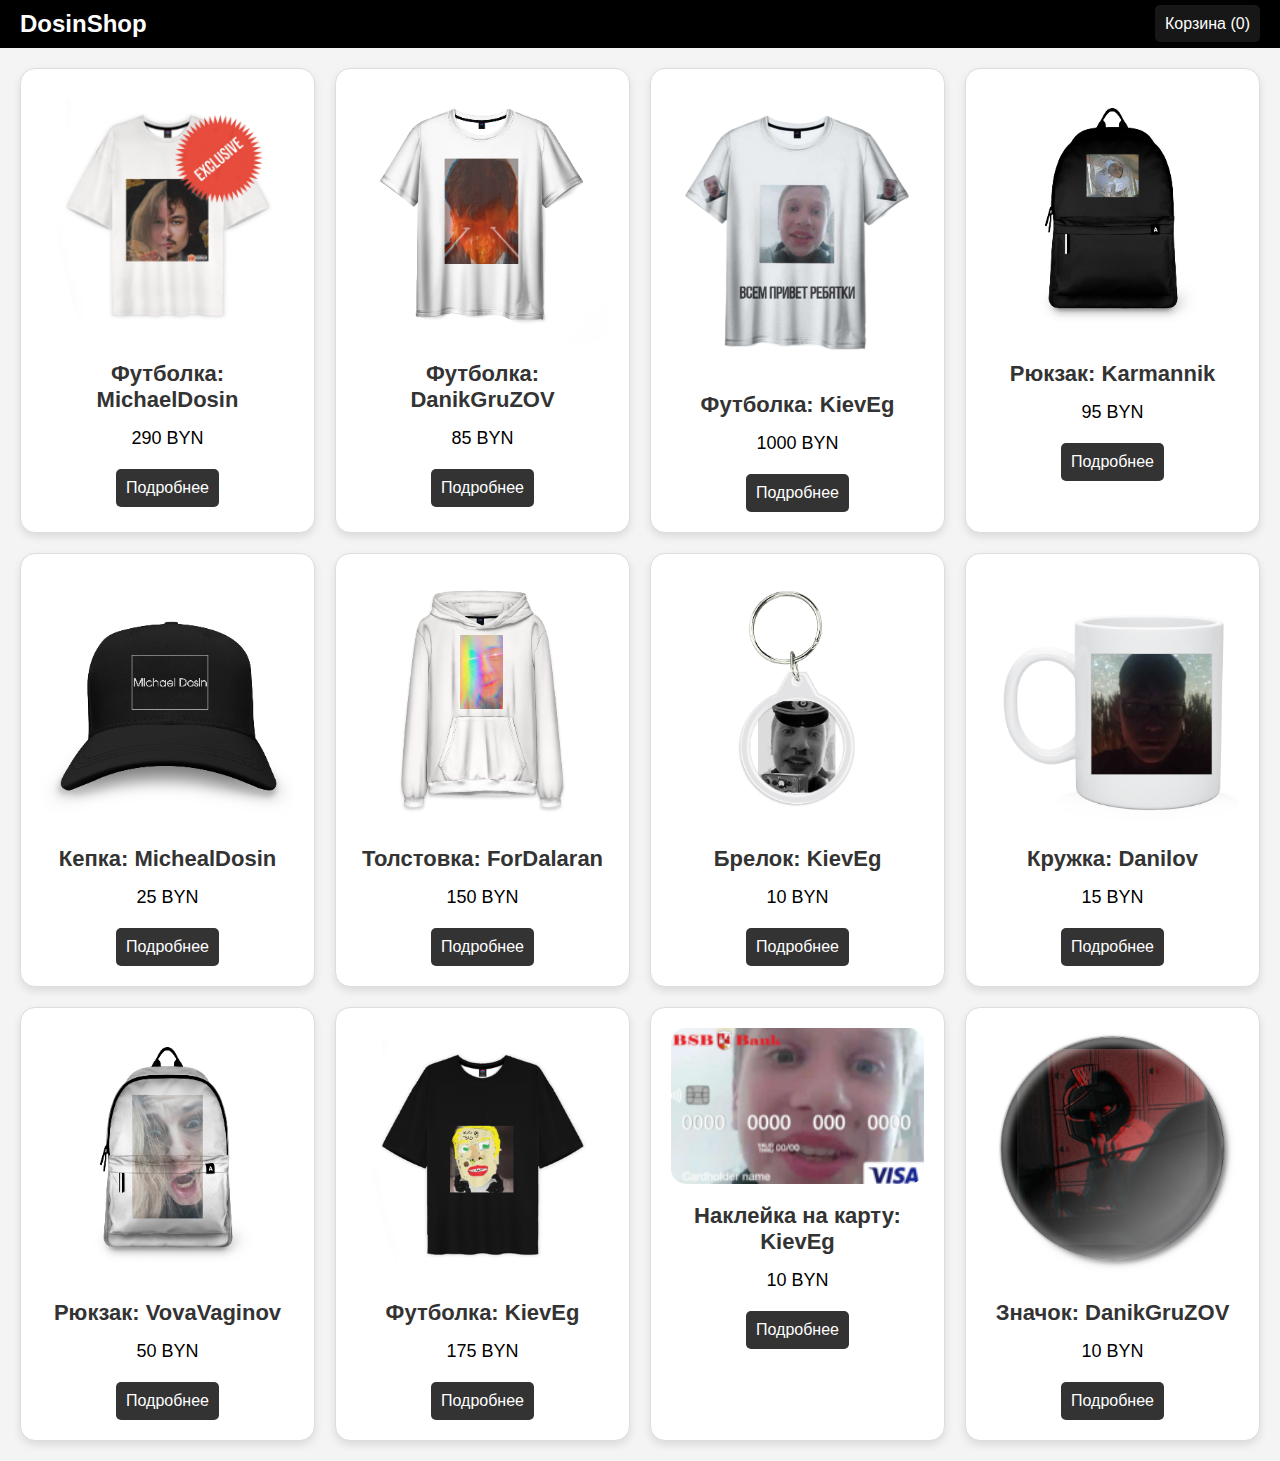
<file: index.html>
<!DOCTYPE html>
<html lang="ru">
<head>
    <meta charset="UTF-8">
    <meta name="viewport" content="width=device-width, initial-scale=1.0">
    <title>DosinShop</title>
    <link rel="stylesheet" href="style.css">
    <link rel="icon" href="images/logo_kieveg.png" type="image/png">
</head>
<body>
    <header>
        <h1>DosinShop</h1>
        <div class="cart">
            <a href="cart.html" id="cartButton">Корзина (0)</a>
        </div>
    </header>

    <section class="products">
        <div class="product-card">
            <img src="images/tshirt_dosin_morgen_ex.png" alt="Футболка: MichaelDosin" class="product-image" data-id="1">
            <h2>Футболка: MichaelDosin</h2>
            <p class="price">290 BYN</p>
            <a href="product.html?id=1" class="view-details">Подробнее</a>
        </div>
        <div class="product-card">
            <img src="images/tshirt_danik_gruzov.png" alt="Футболка: DanikGruZOB" class="product-image" data-id="4">
            <h2>Футболка: DanikGruZOV</h2>
            <p class="price">85 BYN</p>
            <a href="product.html?id=4" class="view-details">Подробнее</a>
        </div>
        <div class="product-card">
            <img src="images/tshirt_kieveg.png" alt="Футболка: KievEg" class="product-image" data-id="5">
            <h2>Футболка: KievEg</h2>
            <p class="price">1000 BYN</p>
            <a href="product.html?id=5" class="view-details">Подробнее</a>
        </div>
        <div class="product-card">
            <img src="images/danik_karmannik_bag.png" alt="Рюкзак: Karmannik" class="product-image" data-id="6">
            <h2>Рюкзак: Karmannik</h2>
            <p class="price">95 BYN</p>
            <a href="product.html?id=6" class="view-details">Подробнее</a>
        </div>
        <div class="product-card">
            <img src="images/cap_dosin.png" alt="Кепка: MichaelDosin" class="product-image" data-id="2">
            <h2>Кепка: MichealDosin</h2>
            <p class="price">25 BYN</p>
            <a href="product.html?id=2" class="view-details">Подробнее</a>
        </div>
        <div class="product-card">
            <img src="images/hoodie_fordalaran.png" alt="Толстовка: ForDalaran" class="product-image" data-id="3">
            <h2>Толстовка: ForDalaran</h2>
            <p class="price">150 BYN</p>
            <a href="product.html?id=3" class="view-details">Подробнее</a>
        </div>
        <div class="product-card">
            <img src="images/kieveg_keychain.png" alt="Брелок: KievEg" class="product-image" data-id="8">
            <h2>Брелок: KievEg</h2>
            <p class="price">10 BYN</p>
            <a href="product.html?id=8" class="view-details">Подробнее</a>
        </div>
        <div class="product-card">
            <img src="images/mug_danilov.png" alt="Кружка: Danilov" class="product-image" data-id="7">
            <h2>Кружка: Danilov</h2>
            <p class="price">15 BYN</p>
            <a href="product.html?id=7" class="view-details">Подробнее</a>
        </div>
        <div class="product-card">
            <img src="images/vova_vaginov_bag.png" alt="Рюкзак: VovaVaginov" class="product-image" data-id="9">
            <h2>Рюкзак: VovaVaginov</h2>
            <p class="price">50 BYN</p>
            <a href="product.html?id=9" class="view-details">Подробнее</a>
        </div>
        <div class="product-card">
            <img src="images/tshirt_kieveg_cartoon.png" alt="Футболка: KievEg" class="product-image" data-id="10">
            <h2>Футболка: KievEg</h2>
            <p class="price">175 BYN</p>
            <a href="product.html?id=10" class="view-details">Подробнее</a>
        </div>
        <div class="product-card">
            <img src="images/kieveg_card.png" alt="Наклейка на карту: KievEg" class="product-image" data-id="11">
            <h2>Наклейка на карту: KievEg</h2>
            <p class="price">10 BYN</p>
            <a href="product.html?id=11" class="view-details">Подробнее</a>
        </div>
        <div class="product-card">
            <img src="images/icon_danik_gruzov.png" alt="Значок: DanikGruZOV" class="product-image" data-id="12">
            <h2>Значок: DanikGruZOV</h2>
            <p class="price">10 BYN</p>
            <a href="product.html?id=12" class="view-details">Подробнее</a>
        </div>
    </section>

    <script src="script.js"></script>
</body>
</html>
</file>
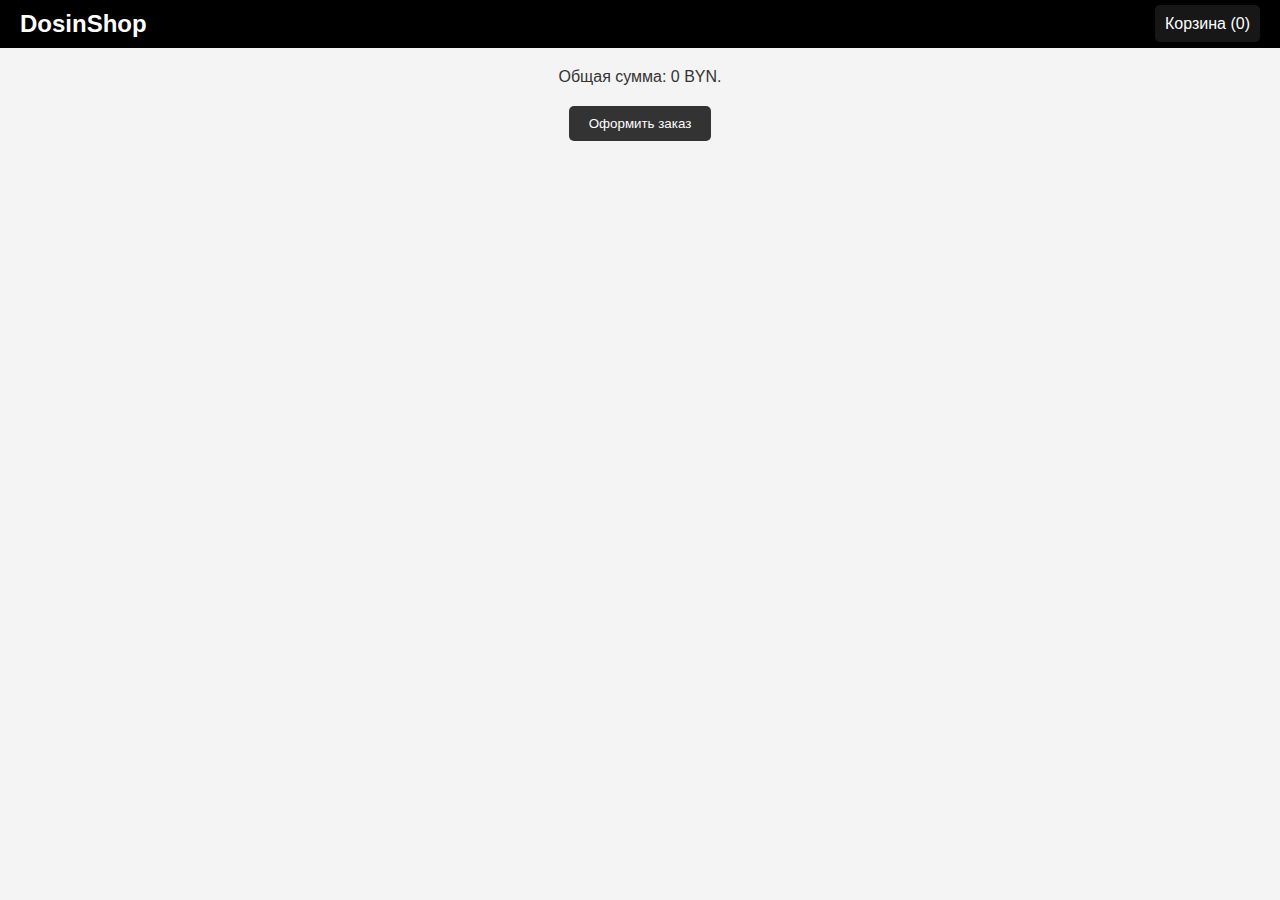
<file: cart.html>
<!DOCTYPE html>
<html lang="ru">
<head>
    <meta charset="UTF-8">
    <meta name="viewport" content="width=device-width, initial-scale=1.0">
    <title>DosinShop</title>
    <link rel="stylesheet" href="style.css">
    <link rel="icon" href="images/logo_kieveg.png" type="image/png">
</head>
<body>
    <header>
        <h1>DosinShop</h1>
        <div class="cart">
            <a href="index.html" id="cartButton">Назад в магазин</a>
        </div>
    </header>

    <section id="cartItems">
    </section>

    <div id="cartSummary">
        <p>Общая сумма: <span id="totalPrice">0</span> BYN.</p>
        <button id="checkoutButton">Оформить заказ</button>
    </div>

    <script src="script.js"></script>
</body>
</html>
</file>
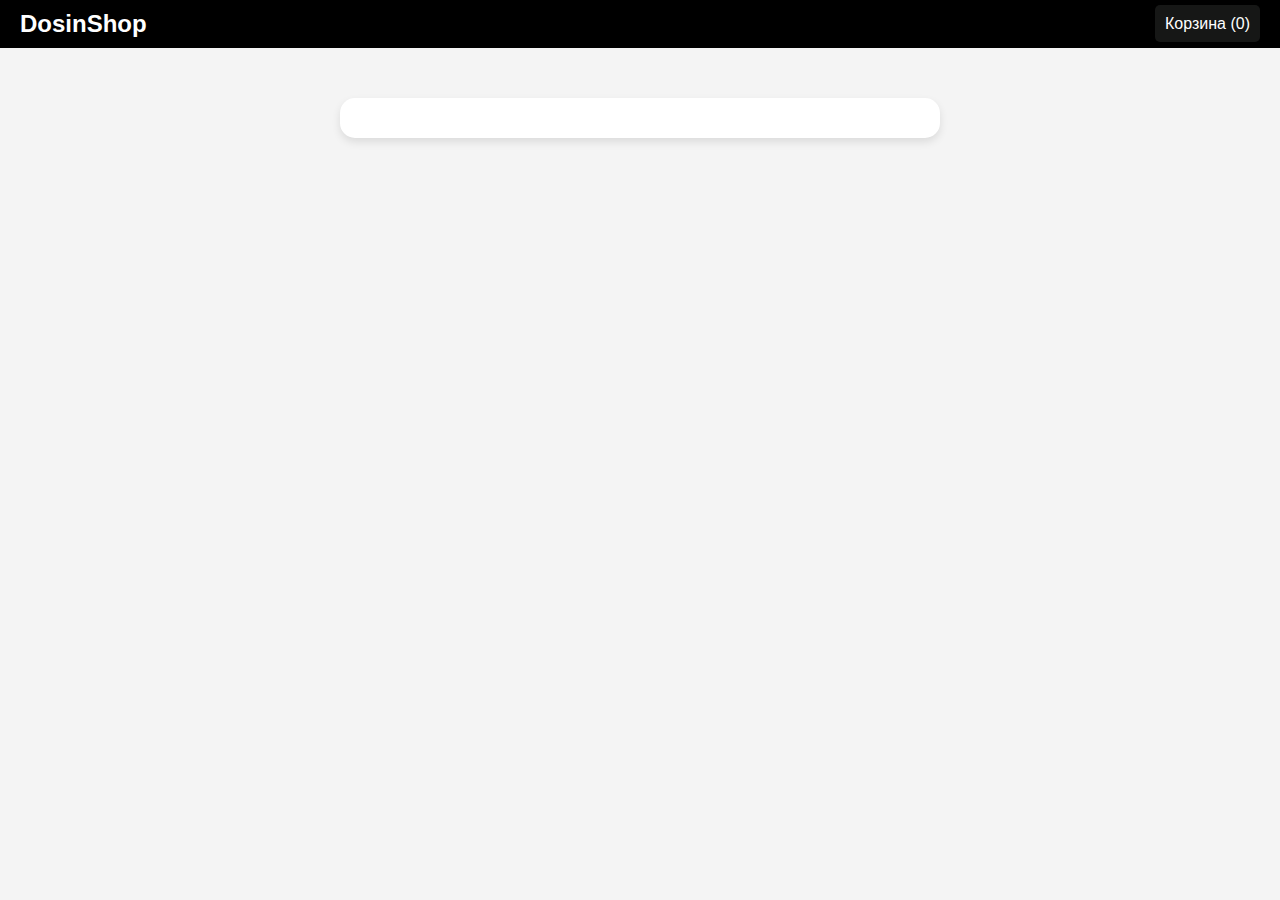
<file: product.html>
<!DOCTYPE html>
<html lang="ru">
<head>
    <meta charset="UTF-8">
    <meta name="viewport" content="width=device-width, initial-scale=1.0">
    <title>DosinShop</title>
    <link rel="stylesheet" href="style.css">
    <link rel="icon" href="images/logo_kieveg.png" type="image/png">
</head>
<body>
    <header>
        <h1>DosinShop</h1>
        <div class="cart">
            <a href="cart.html" id="cartButton">Корзина (0)</a>
        </div>
    </header>

    <section id="productDetails">
    </section>

    <script src="script.js"></script>
</body>
</html>
</file>
<file: style.css>
* {
    margin: 0;
    padding: 0;
    box-sizing: border-box;
}

body {
    font-family: Arial, sans-serif;
    background-color: #f4f4f4;
    color: #333;
    margin: 0;
}

header {
    display: flex;
    justify-content: space-between;
    align-items: center;
    background-color: black;
    color: #fff;
    padding: 10px 20px;
}

h1 {
    font-size: 24px;
}

.cart a {
    background-color: #161716;
    color: white;
    padding: 10px;
    text-decoration: none;
    border-radius: 5px;
}

.cart a:hover {
    background-color: #252626;
}

.products {
    display: grid;
    grid-template-columns: repeat(auto-fill, minmax(250px, 1fr));
    gap: 20px;
    margin: 20px;
}

.product-card {
    background-color: white;
    padding: 20px;
    text-align: center;
    border: 1px solid #ddd;
    border-radius: 15px;
    box-shadow: 0 4px 8px rgba(0, 0, 0, 0.1);
    transition: all 0.3s ease;
}

.product-card:hover {
    transform: scale(1.05);
}

.product-card img {
    width: 100%;
    height: auto;
    border-radius: 15px;
    transition: transform 0.3s ease;
}

.product-card img:hover {
    transform: scale(1.1);
}

.product-card h2 {
    font-size: 22px;
    margin: 15px 0;
    color: #333;
}

.product-card .price {
    font-size: 18px;
    color: black;
    margin-bottom: 20px;
}

.product-card .view-details {
    display: inline-block;
    background-color: #333;
    color: white;
    padding: 10px;
    text-decoration: none;
    border-radius: 5px;
}

.product-card .view-details:hover {
    background-color: #444;
}

#cartItems {
    margin: 20px;
}

.cart-item {
    display: flex;
    justify-content: space-between;
    align-items: center;
    margin-bottom: 15px;
    padding: 10px;
    background-color: #fff;
    border-radius: 15px;
    border: 1px solid #ddd;
}

.cart-item img {
    width: 50px;
    height: 50px;
    border-radius: 15px;
}

.cart-item h3 {
    flex-grow: 1;
    margin: 0 10px;
}

.cart-item button {
    background-color: #e74c3c;
    color: white;
    border: none;
    padding: 5px 10px;
    border-radius: 5px;
    cursor: pointer;
}

.cart-item button:hover {
    background-color: #c0392b;
}

#cartSummary {
    margin: 20px;
    text-align: center;
}

button {
    margin-top: 20px;
    padding: 10px 20px;
    background-color: #333;
    color: white;
    cursor: pointer;
    border: none;
    border-radius: 5px;
}

button:hover {
    background-color: #444;
}

#productDetails {
    max-width: 600px;
    margin: 50px auto;
    background-color: white;
    padding: 20px;
    border-radius: 15px;
    box-shadow: 0 4px 8px rgba(0, 0, 0, 0.1);
    text-align: center;
}

#productDetails img {
    width: 100%;
    max-width: 400px;
    height: auto;
    border-radius: 15px;
    display: block;
    margin: 20px auto;
}

#productDetails h2 {
    font-size: 24px;
    margin-bottom: 10px;
}

#productDetails p {
    font-size: 18px;
    color: #555;
    line-height: 1.6;
    margin-bottom: 10px;
}

#productDetails .price {
    font-size: 22px;
    color: black;
    font-weight: bold;
    margin-top: 10px;
  }
</file>
